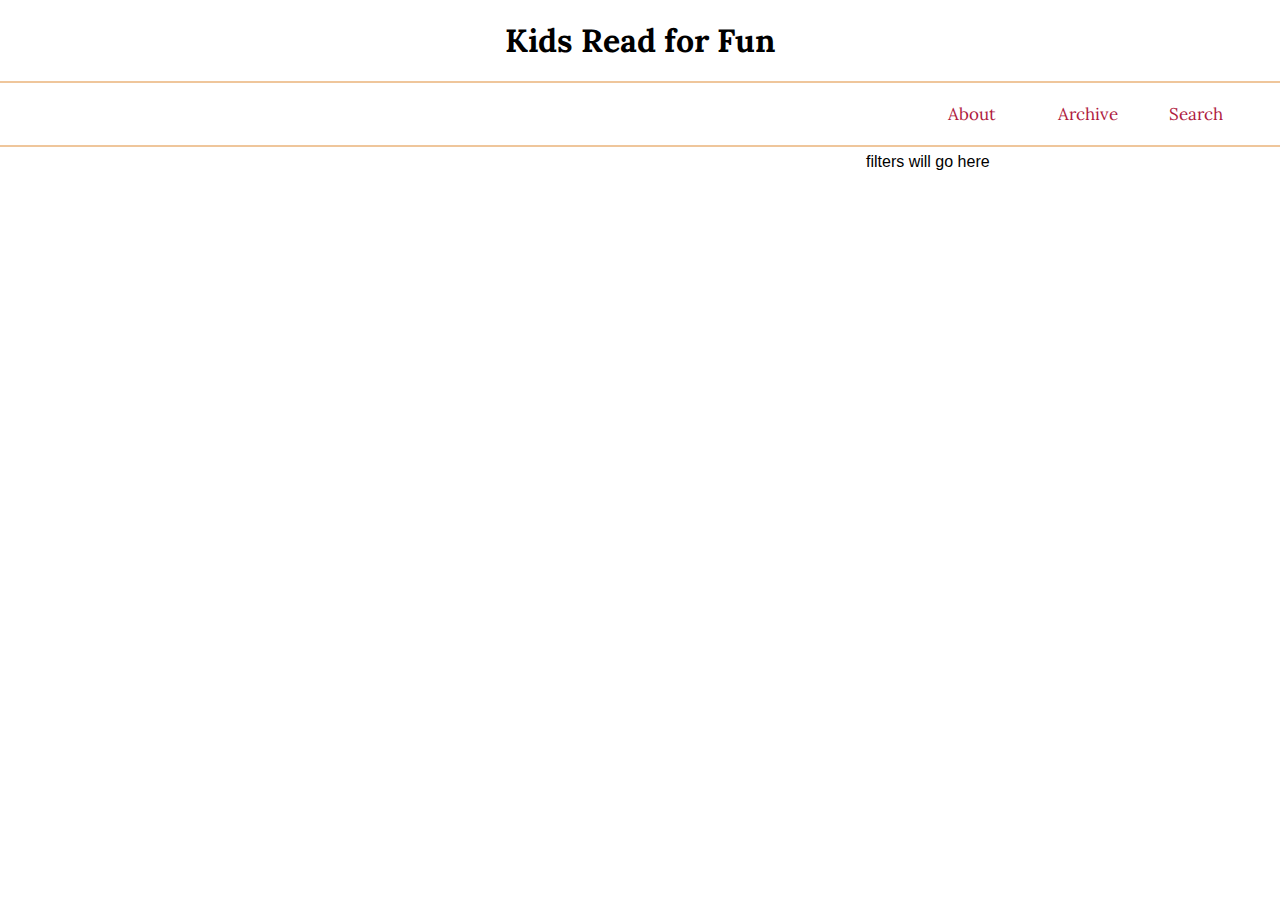
<file: blog/index.html>
<!DOCTYPE html>
<html lang="en">
<head>
    <meta charset="UTF-8">
    <meta name="viewport" content="width=device-width, initial-scale=1.0">
    <title>Blog</title>
    <link rel="stylesheet" href="blog.css">
    <script src="blog.js" defer></script>
    <meta description="realy cool blog">
</head>
<body>
<header>
    <h1 class="title">Kids Read for Fun</h1>
    <nav class="menu">
        <ul>
            <li><a href="#">About</a></li>
            <li><a href="#">Archive</a></li>
            <li><a href="#">Search</a></li>
        </ul>
    </nav>
</header>
    <main>
    <div class="book-section">
        <!-- <div class="info">
            <p>July 5, 2022</p>
            <p>10-14</p>
            <p>Fantasy</p>
            <p>****</p>
        </div>
        <div class="book">
            <h2 class="red">Septimus Heap Book One: Magyk</h2>
            <img src="https://upload.wikimedia.org/wikipedia/en/5/5f/Magkycover2.jpg" class="book-img">
            <p class="book-description">If you enjoy stories about seventh sons of seventh sons and magyk this is the book for you.</p>
        </div>
    </div>
    <div class="book-section">
        <div class="info">
            <p>December 12, 2021</p>
            <p>12-16</p>
            <p>Fantasy</p>
            <p>****</p>
        </div>
        <div class="book">
            <h2 class="red">Magnus Chase Book One: Sword of Summer</h2>
            <img src="https://books.google.com/books/content/images/frontcover/xWuyBAAAQBAJ?fife=w300" class="book-img">
            <p class="book-description">The anticipated new novel by Rick Riordan. After Greek mythology (Percy Jackson), Greek/Roman (Heroes of Olympus), and Egyptian (Kane Chronicles), Rick decides to try his hand with Norse Mythology, and the end result is good.</p>
        </div> -->
    </div>
    <div class="filters">
        <p>filters will go here</p>
    </div>
    </main>
</body>
</html>
</file>
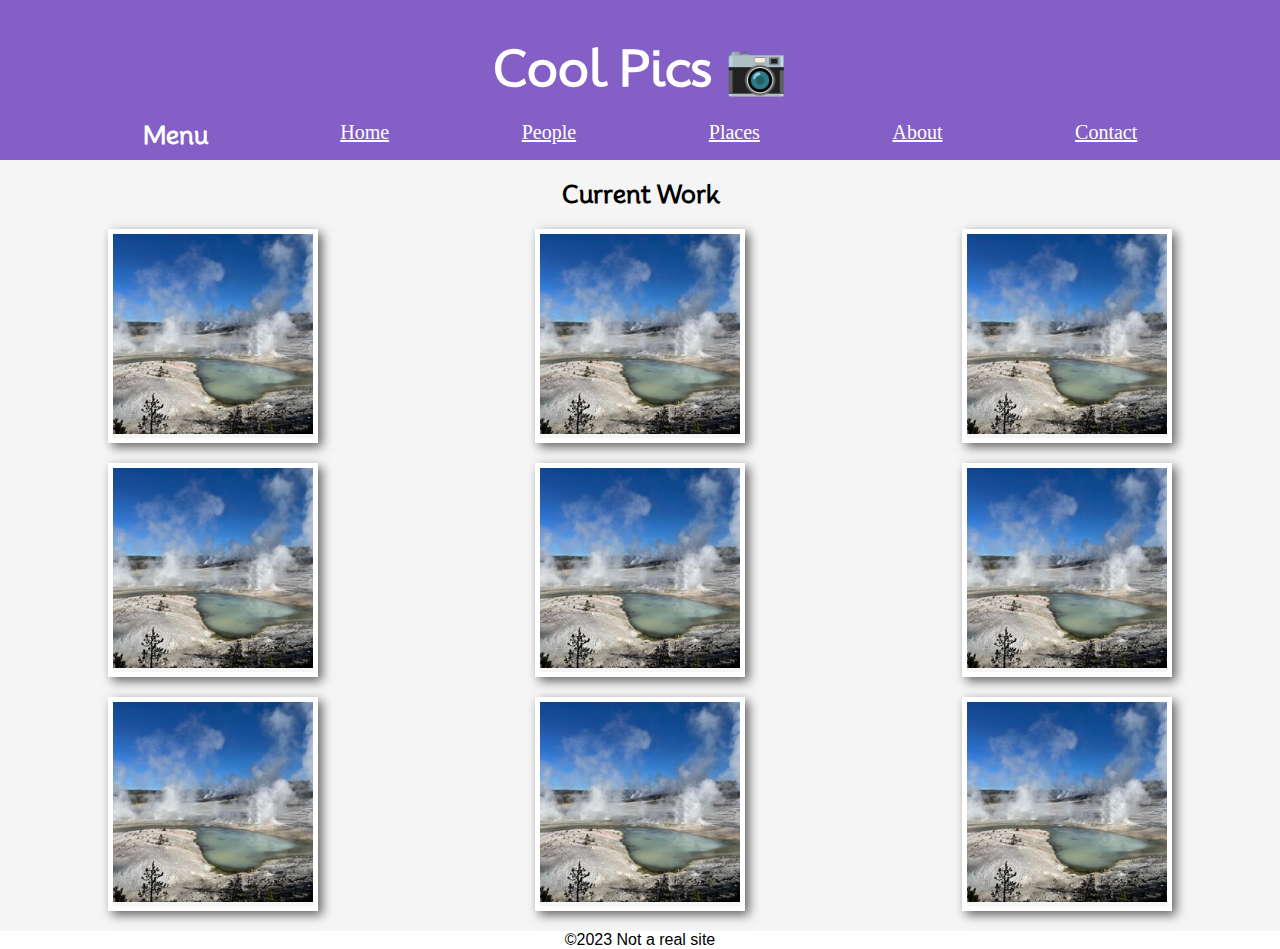
<file: coolpics/index.html>
<!DOCTYPE html>
<html lang="en">
<head>
    <meta charset="UTF-8">
    <meta name="viewport" content="width=device-width, initial-scale=1.0">
    <title>Coolpics</title>
    <meta name="author" content="anderson_packer">
    <link rel="stylesheet" href="coolpics.css">
    <script href="coolpics.js"></script>
</head>
<body>
    <header>
        <h1 class="title">Cool Pics 📷</h1>
        <div class="menu">
            <h2>Menu</h2>
            <a href="index.html">Home</a>
            <a href="index.html">People</a>
            <a href="index.html">Places</a>
            <a href="index.html">About</a>
            <a href="index.html">Contact</a>
        </div>
    </header>
    <main>
        <h2 class="work">Current Work</h2>
        <section class="gallery">
            <figure>  
                <img src="norris-sm.jpeg" alt="picture">
            </figure>
            <figure>  
                <img src="norris-sm.jpeg" alt="picture">
            </figure>
            <figure>  
                <img src="norris-sm.jpeg" alt="picture">
            </figure>
            <figure>  
                <img src="norris-sm.jpeg" alt="picture">
            </figure>
            <figure>  
                <img src="norris-sm.jpeg" alt="picture">
            </figure>
            <figure>  
                <img src="norris-sm.jpeg" alt="picture">
            </figure>
            <figure>  
                <img src="norris-sm.jpeg" alt="picture">
            </figure>
            <figure>  
                <img src="norris-sm.jpeg" alt="picture">
            </figure>
            <figure>  
                <img src="norris-sm.jpeg" alt="picture">
            </figure>
        </section>
    </main>
    <footer>
        <p class="copyrite">©2023 Not a real site</p>
    </footer>
</body>
</html>
</file>
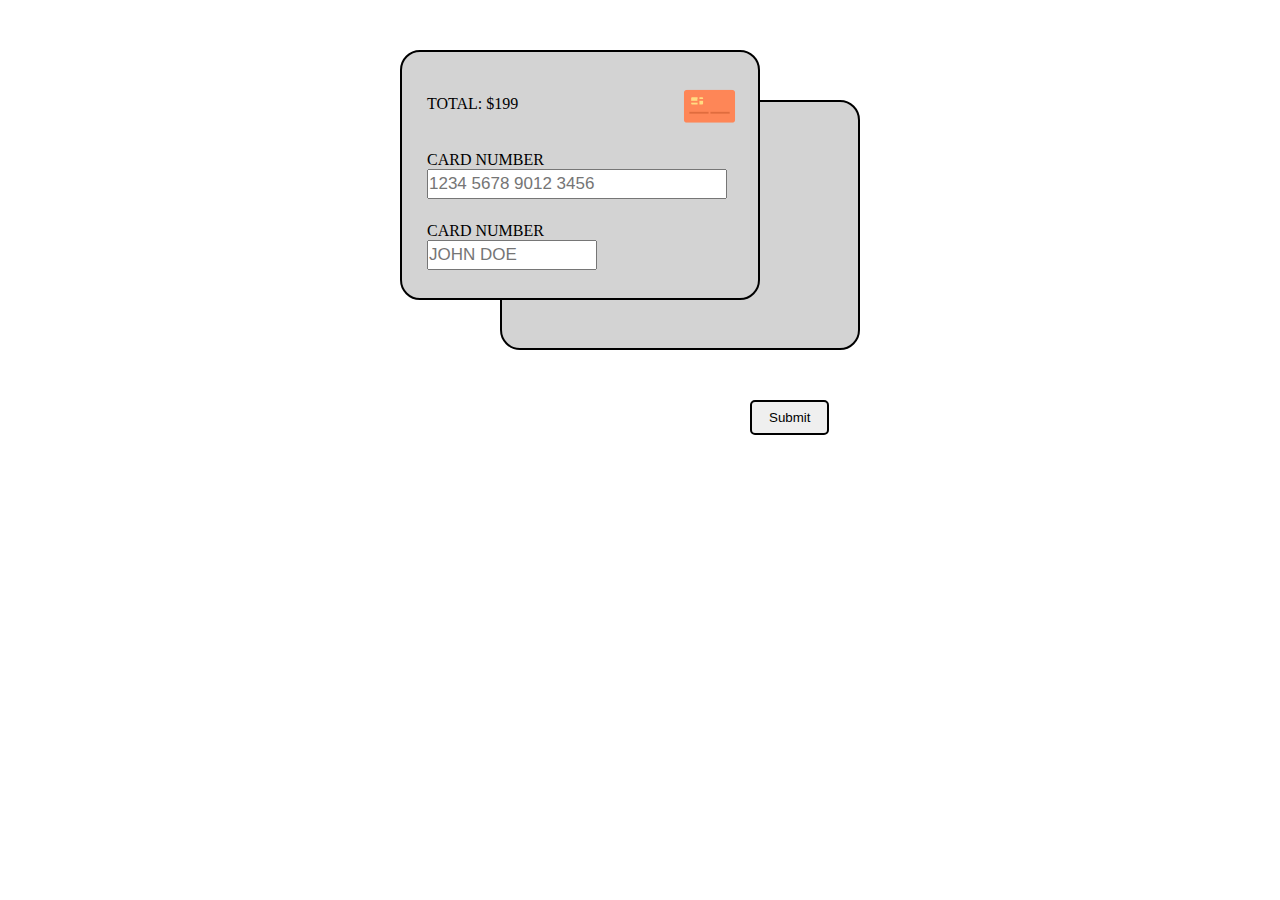
<file: creditcard/index.html>
<!DOCTYPE html>
<html lang="en">
<head>
    <meta charset="UTF-8">
    <meta name="viewport" content="width=device-width, initial-scale=1.0">
    <title>Credit Card Info</title>
    <link rel="stylesheet" href="style.css">
</head>
<body>
    <form>
    <div class="front">
        <p>TOTAL: $199</p>
        <div class="number">
            <label for="card-number">CARD NUMBER</label>
            <input type="text" placeholder="1234 5678 9012 3456" id="card-number" name="card-number">
        </div>
        <img class="card-image" src="[data-uri]" height="55px">
        <div class="card-holder">
            <label for="holder">CARD NUMBER</label>
            <input type="text" placeholder="JOHN DOE" id="holder" name="holder">
        </div>
    </div>
    <div class="back">
        <h1>back</h1>
    </div>
    </form>
    <button class="submit">Submit</button>
</body>
</html>
</file>
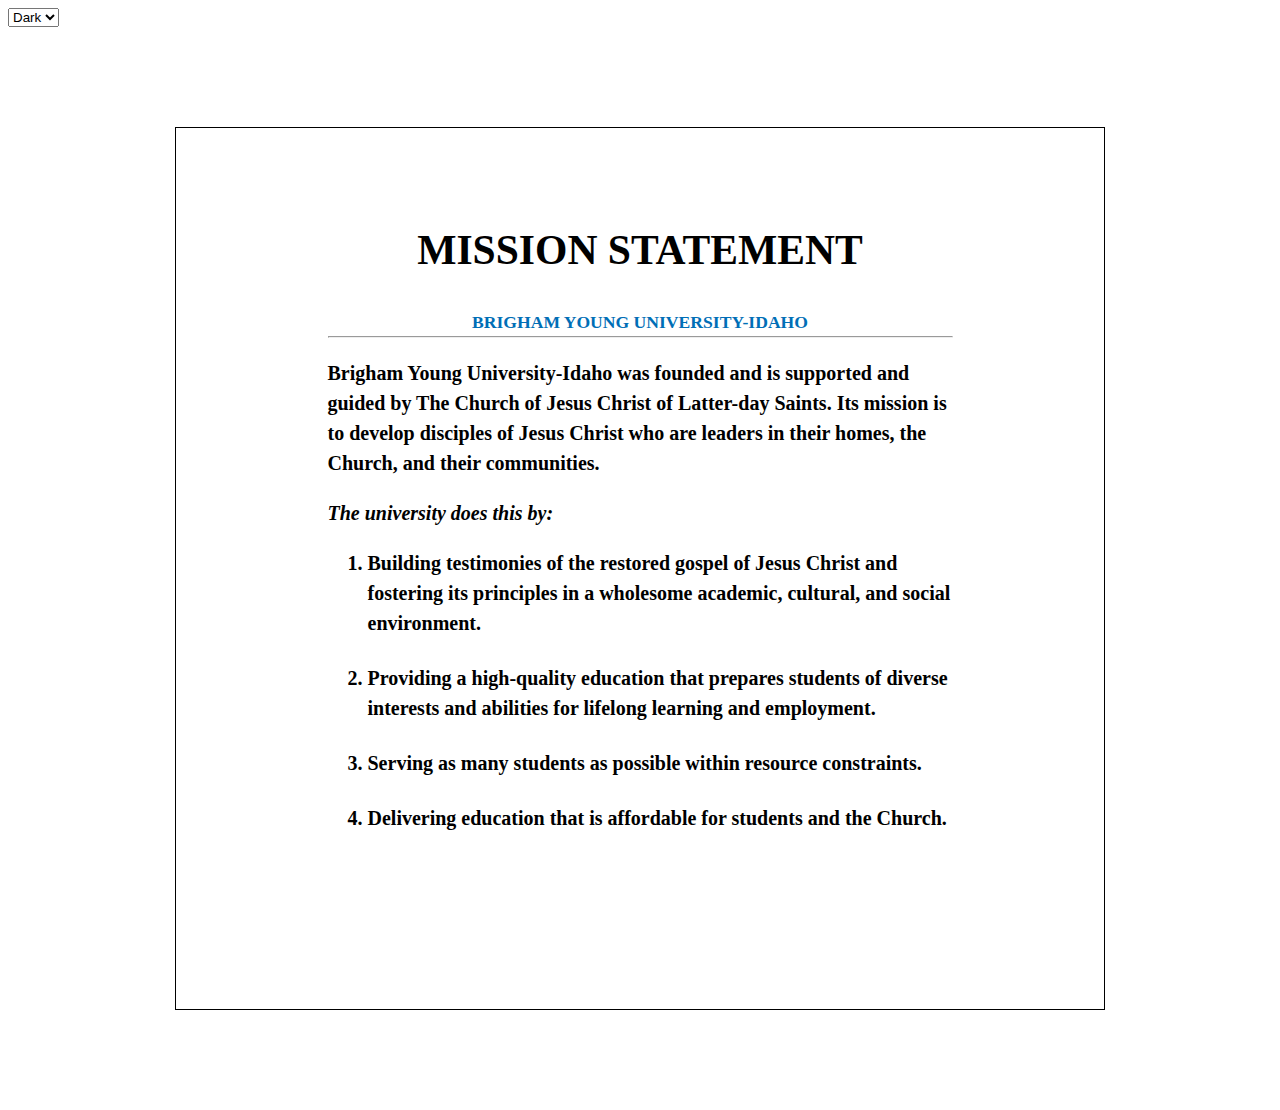
<file: mission/index.html>
<!DOCTYPE html>
<html lang="en">
<head>
    <meta charset="UTF-8">
    <meta name="viewport" content="width=device-width, initial-scale=1.0">
    <title>Mission Statement</title>
    <meta name="description" content="the mission statement of BYUIdaho">
    <meta name="author" content="Anderson Packer">
    <link rel="stylesheet" href="style.css">
    <script src="mission.js" defer></script>
</head>
<body class="dark">
    <select id="themeSelector">
        <option value="dark">Dark</option>
        <option value="light">Light</option>
    </select>
    <div class="content">
        <header>
            <h1>MISSION STATEMENT</h1>
            <h2>BRIGHAM YOUNG UNIVERSITY-IDAHO</h2>
            <hr>
        </header>
        <main>
            <p>Brigham Young University-Idaho was founded and is supported and guided by The Church of Jesus Christ of Latter-day Saints. Its mission is to develop disciples of Jesus Christ who are leaders in their homes, the Church, and their communities.</p>

            <p><em>The university does this by:</em></p>

            <ol class="list">
                <li>Building testimonies of the restored gospel of Jesus Christ and fostering its principles in a wholesome academic, cultural, and social environment.</li>
                <li>Providing a high-quality education that prepares students of diverse interests and abilities for lifelong learning and employment.</li>
                <li>Serving as many students as possible within resource constraints.</li>
                <li>Delivering education that is affordable for students and the Church.</li>
            </ol>
        </main>
        <footer>
            <img class="logo" src="byui-logo_white.png" alt="BYUI logo">
        </footer>
    </div>
</body>
</html>
</file>
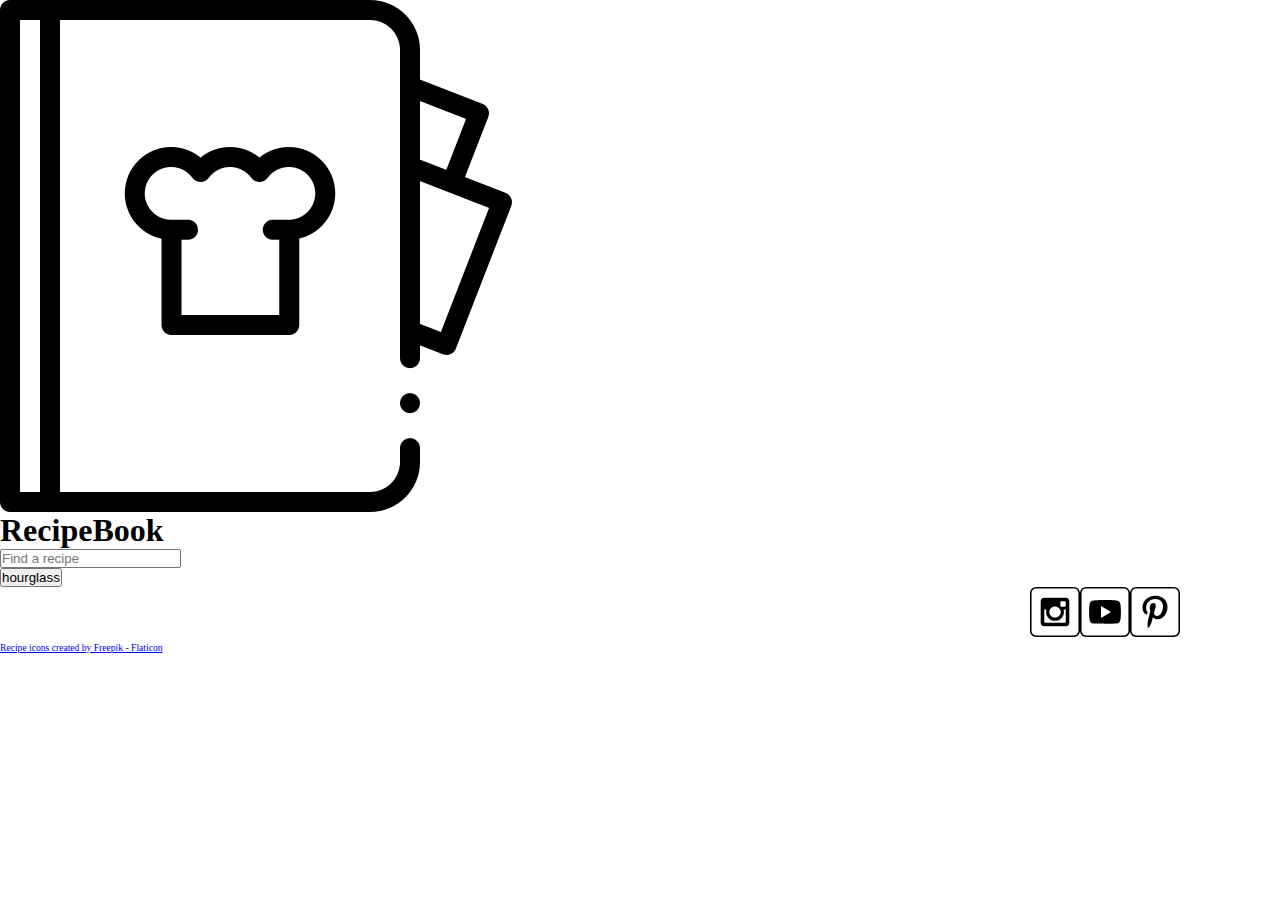
<file: recipes/index.html>
<!DOCTYPE html>
<html lang="en">
<head>
    <meta charset="UTF-8">
    <meta name="viewport" content="width=device-width, initial-scale=1.0">
    <title>Recipes</title>
    <meta name="description" content="Free delicious recipes" />
    <meta name="keywords" content="pie, cake, baking" />
    <meta name="author" content="Anderson Packer" />
    <link rel="stylesheet" href="recipes.css">
    <script source="recipes.js" defer></script>
    <script source="recipes.mjs" defer></script>
</head>
<header>
    <div class="title">
        <img src="images/recipe-book.png" alt="recipe book" class="logo">
        <h1 class="">RecipeBook</h1>
    </div>    
</header>
<body>
    <div class="search">
        <form>
            <input type="text" placeholder="Find a recipe" id="search" name="search">
        </form>
        <button>hourglass</button>
    </div>
</body>
<footer>
    <div class="social">
	<!-- Social media icons provided under CC from https://www.iconfinder.com/AlfredoCreates  -->
        <a href="#"><img src="images/instagram_icon.svg" alt="instagram icon"></a>
        <a href="#"><img src="images/youtube_icon.svg" alt="youtube icon"></a>
        <a href="#"><img src="images/pinterest_icon.svg" alt="pinterest icon"></a>
    </div>
    <a href="https://www.flaticon.com/free-icons/recipe" title="recipe icons" class="flaticon">Recipe icons created by Freepik - Flaticon</a>
</footer>
</html>
</file>
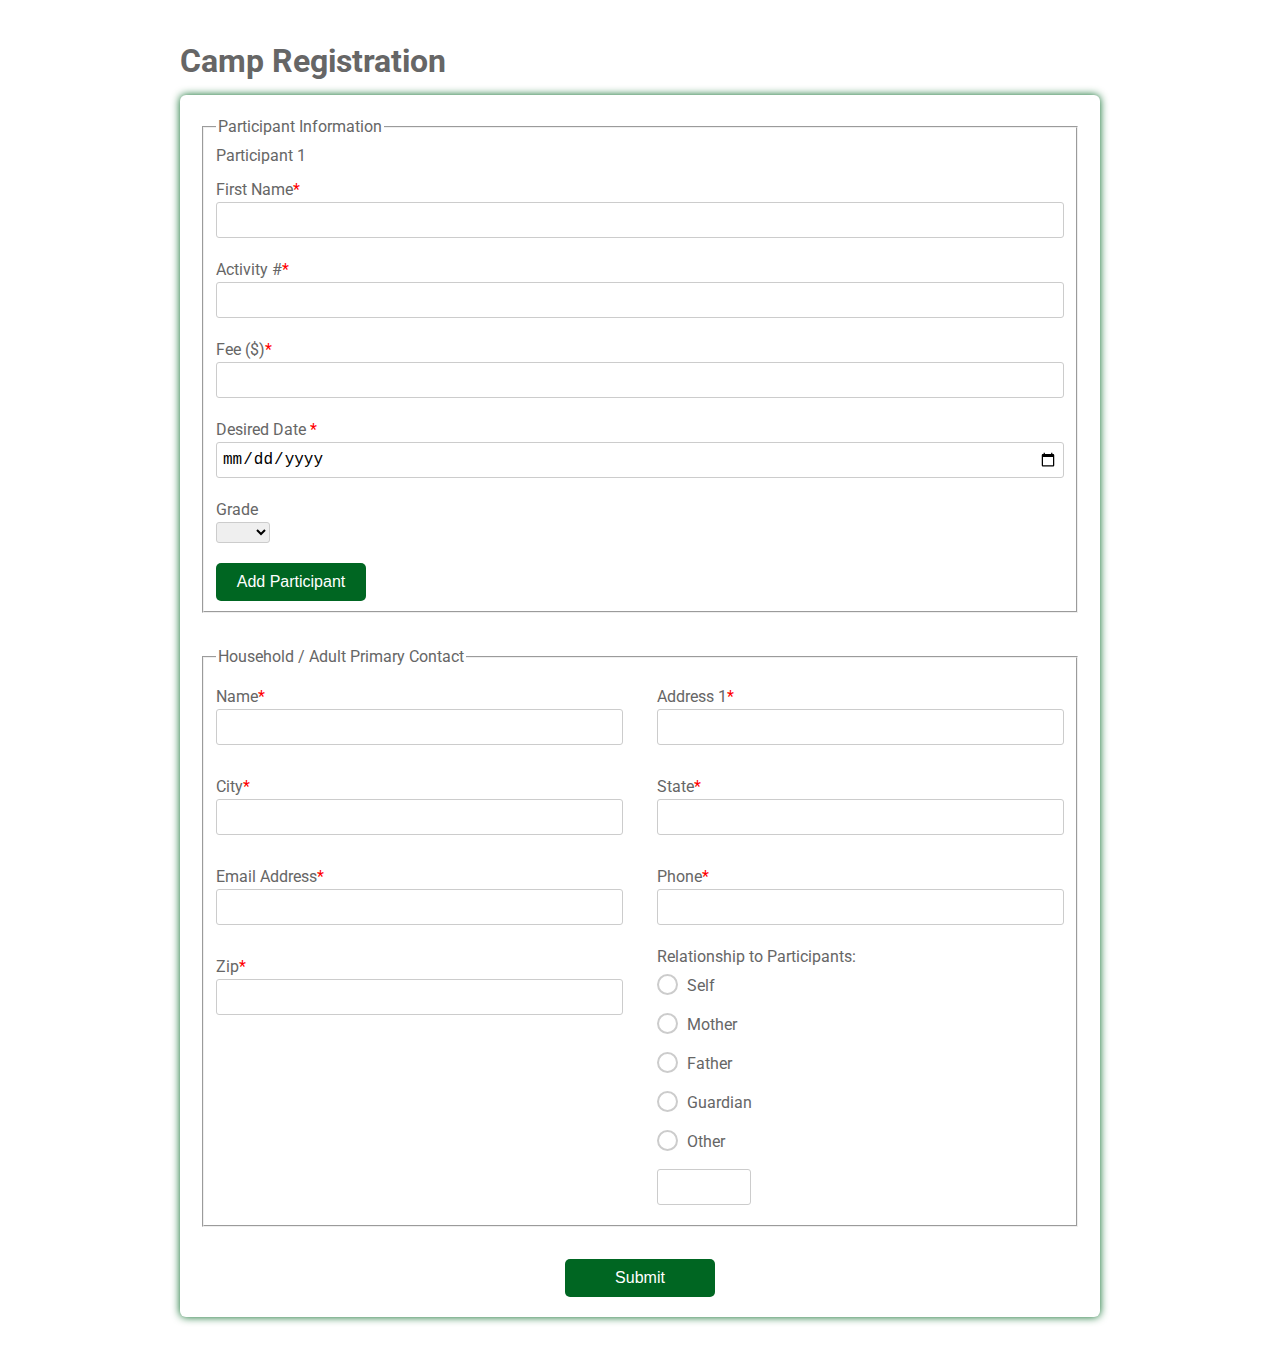
<file: register/index.html>
<html><!-- Example based off of https://www.w3docs.com/learn-html/html-form-templates.html --><head>
    <title>Camp Registration</title>
    <link href="https://fonts.googleapis.com/css?family=Roboto:300,400,500,700" rel="stylesheet">
    <link rel="stylesheet" href="register.css">
    </head>
  <body>
    <div class="testbox">
      <h1>Camp Registration</h1>
      <form>
        <fieldset class="participants">
          <legend>Participant Information</legend>
          <section class="participant1">
            <p>Participant 1</p>
            <div class="item">
              <label for="fname"> First Name<span>*</span></label>
              <input id="fname" type="text" name="fname" value="" required="">
            </div>
            <div class="item activities">
              <label for="activity">Activity #<span>*</span></label>
              <input id="activity" type="text" name="activity">
            </div>
            <div class="item">
              <label for="fee">Fee ($)<span>*</span></label>
              <input id="fee" type="number" name="fee">
            </div>
            <div class="item">
              <label for="date">Desired Date <span>*</span></label>
              <input id="date" type="date" name="date">
            </div>
            <div class="item">
              <p>Grade</p>
              <select>
                <option selected="" value="" disabled=""></option>
                <option value="1">1st</option>
                <option value="2">2nd</option>
                <option value="3">3rd</option>
                <option value="4">4th</option>
                <option value="5">5th</option>
                <option value="6">6th</option>
                <option value="7">7th</option>
                <option value="8">8th</option>
                <option value="9">9th</option>
                <option value="10">10th</option>
                <option value="11">11th</option>
                <option value="12">12th</option>
              </select>
            </div>
          </section>
          <button type="button" id="add">Add Participant</button>
        </fieldset>

        <fieldset>
          <legend>Household / Adult Primary Contact</legend>
          <div class="columns">
            <div class="item">
              <label for="adult_name">Name<span>*</span></label>
              <input id="adult_name" type="text" name="adult_name">
            </div>

            <div class="item">
              <label for="address1">Address 1<span>*</span></label>
              <input id="address1" type="text" name="address1">
            </div>

            <div class="item">
              <label for="city">City<span>*</span></label>
              <input id="city" type="text" name="city">
            </div>
            <div class="item">
              <label for="state">State<span>*</span></label>
              <input id="state" type="text" name="state">
            </div>
            <div class="item">
              <label for="eaddress">Email Address<span>*</span></label>
              <input id="eaddress" type="text" name="eaddress">
            </div>
            <div class="item">
              <label for="phone">Phone<span>*</span></label>
              <input id="phone" type="tel" name="phone">
            </div>
            <div class="item">
              <label for="zip">Zip<span>*</span></label>
              <input id="zip" type="text" name="zip">
            </div>

            <div class="question">
              <label>Relationship to Participants:</label>
              <div class="question-answer">
                <div>
                  <input type="radio" value="self" id="radio_3" name="relationship">
                  <label for="radio_3" class="radio"><span>Self</span></label>
                </div>
                <div>
                  <input type="radio" value="mother" id="radio_4" name="relationship">
                  <label for="radio_4" class="radio"><span>Mother</span></label>
                </div>
                <div>
                  <input type="radio" value="father" id="radio_5" name="relationship">
                  <label for="radio_5" class="radio"><span>Father</span></label>
                </div>
                <div>
                  <input type="radio" value="guardian" id="radio_6" name="relationship">
                  <label for="radio_6" class="radio"><span>Guardian</span></label>
                </div>
                <div>
                  <input type="radio" value="other" id="radio_7" name="relationship">
                  <label for="radio_7" class="radio"><span>Other</span></label>
                  <input type="text">
                </div>
              </div>
            </div>
          </div>
        </fieldset>
        <div class="btn-block">
          <button type="submit" id="submitButton">Submit</button>
        </div>
      </form>
      <section id="summary"></section>
    </div>
  

</body></html>
</file>
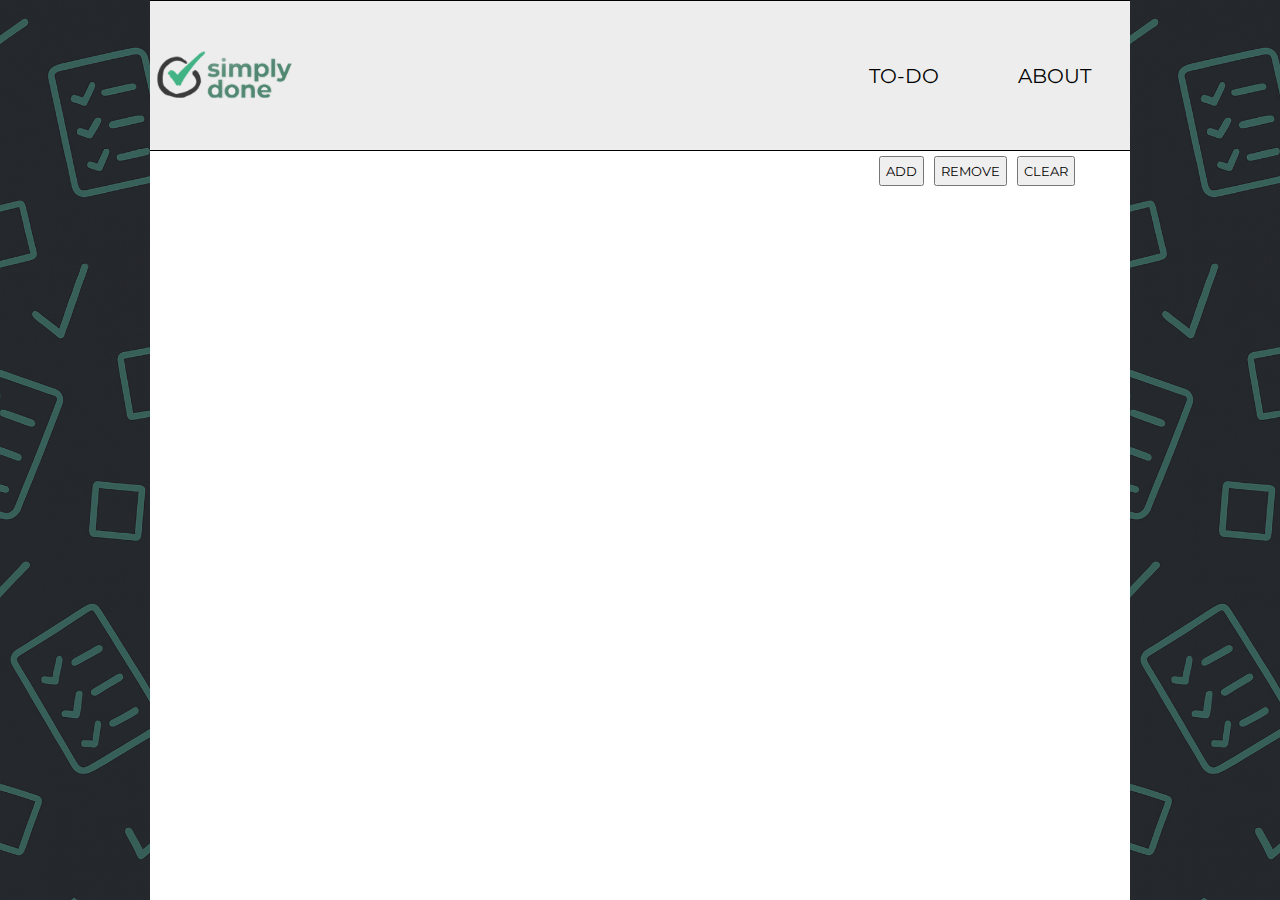
<file: simply-done/index.html>
<!DOCTYPE html>
<html lang="en">
<head>
    <meta charset="UTF-8">
    <meta name="viewport" content="width=device-width, initial-scale=1.0">
    <link rel="stylesheet" href="style.css">
    <title>SimplyDone</title>
    <script src="simplydone.js" defer></script>
</head>
<body>
    <header>
        <img src="logo.png" class="logo" alt="simply done logo">
        <div class="menu">
                <div class="menu-item">
                    <a href="index.html">TO-DO</a>
                </div>
                <div class="menu-item">
                    <a href="about.html">ABOUT</a>
                </div>
        </div>
    </header>
    <main>
        <div class="sidebar right"></div>
        <div class="sidebar left"></div>
        <div class="content">
            <div class="buttons">
                <button class="add">ADD</button>
                <button class="remove">REMOVE</button>
                <button class="clear">CLEAR</button>
            </div>
            <div class="list">

            </div>
        </div>
    </main>
    <footer>

    </footer>
</body>
</html>
</file>
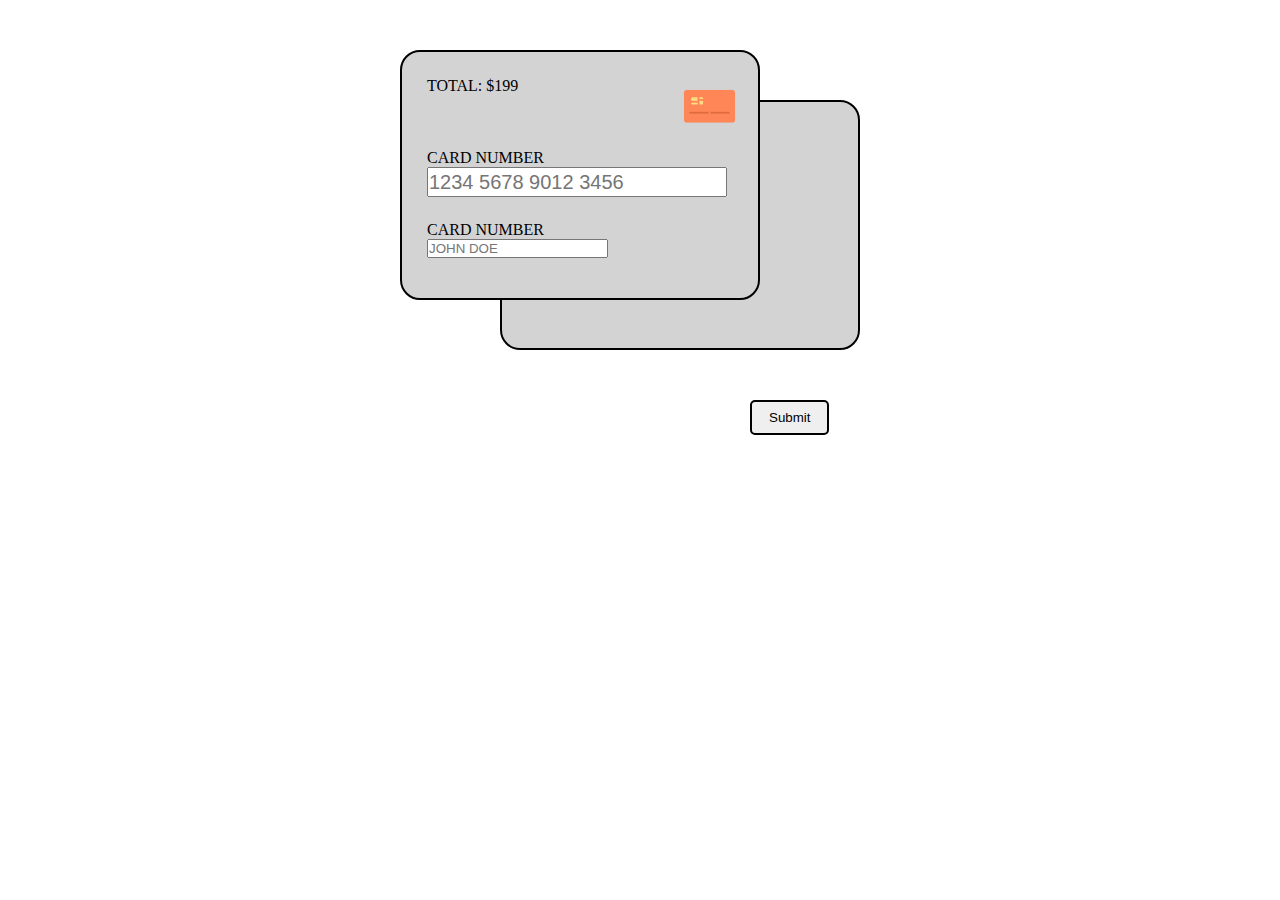
<file: blog/creditcard/index.html>
<!DOCTYPE html>
<html lang="en">
<head>
    <meta charset="UTF-8">
    <meta name="viewport" content="width=device-width, initial-scale=1.0">
    <title>Credit Card Info</title>
    <link rel="stylesheet" href="style.css">
</head>
<body>
    <form>
    <div class="front">
        <p>TOTAL: $199</p>
        <div class="number">
        <label for="card-number">CARD NUMBER</label>
        <input type="text" placeholder="1234 5678 9012 3456" id="card-number" name="card-number">
        </div>
        <img class="card-image" src="[data-uri]" height="55px">
        <div class="card-holder">
        <label for="holder">CARD NUMBER</label>
        <input type="text" placeholder="JOHN DOE" id="holder" name="holder">
        </div>
    </div>
    <div class="back">
        <h1>back</h1>
    </div>
    </form>
    <button class="submit">Submit</button>
</body>
</html>
</file>
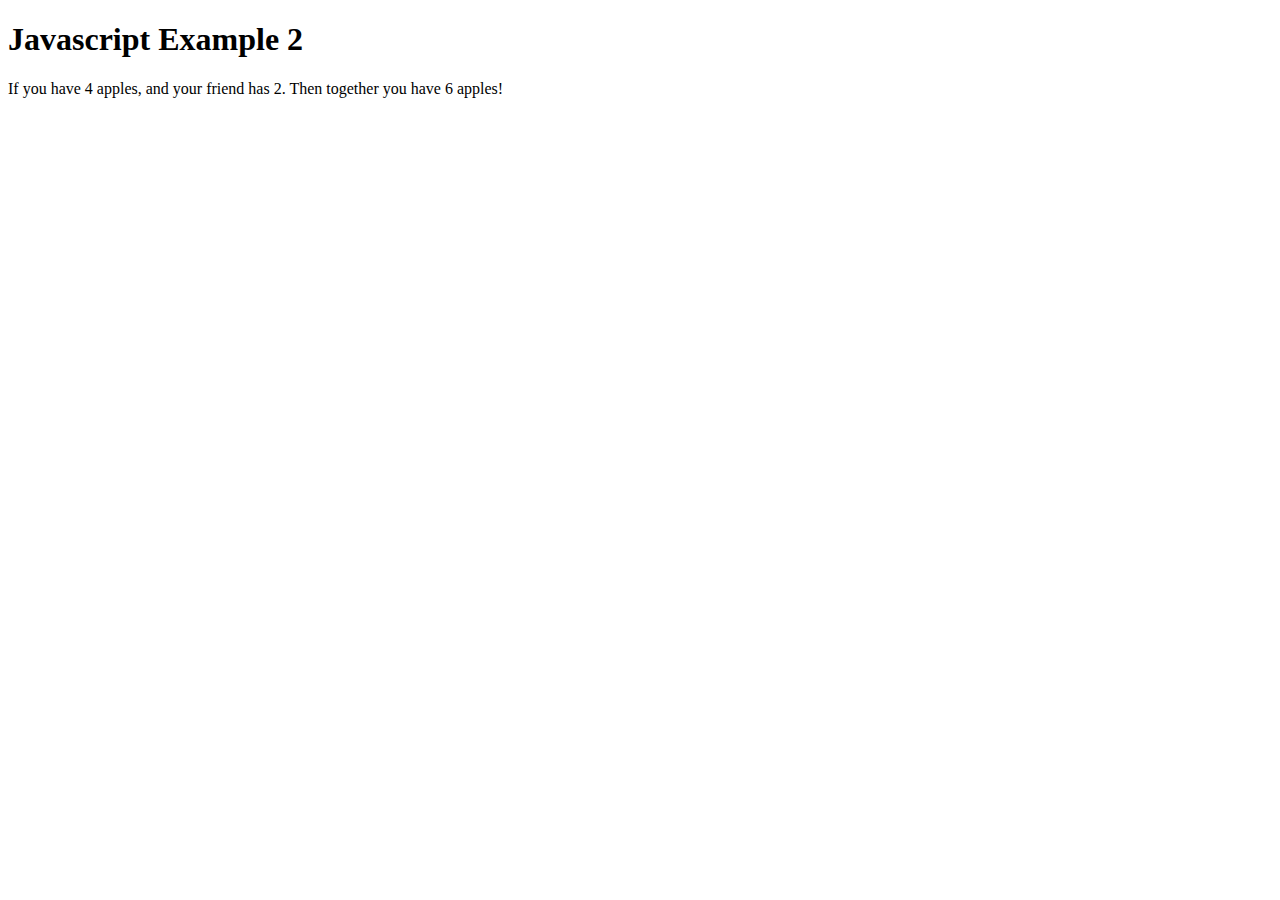
<file: cheese.html>
<!DOCTYPE html>
<html lang="en">
<head>
    <meta charset="UTF-8">
    <meta name="viewport" content="width=device-width, initial-scale=1.0">
    <script src="cheese.js" defer></script>
    <title>Document</title>
</head>
<body>
    <h1>Javascript Example 2</h1>
    <p>If you have <span id="myAppleElement"></span> apples, and your friend has
        <span id="friendAppleElement"></span>. Then together you have
        <span id="totalApplesElement"></span> apples!</p>
</body>
</html>
</file>
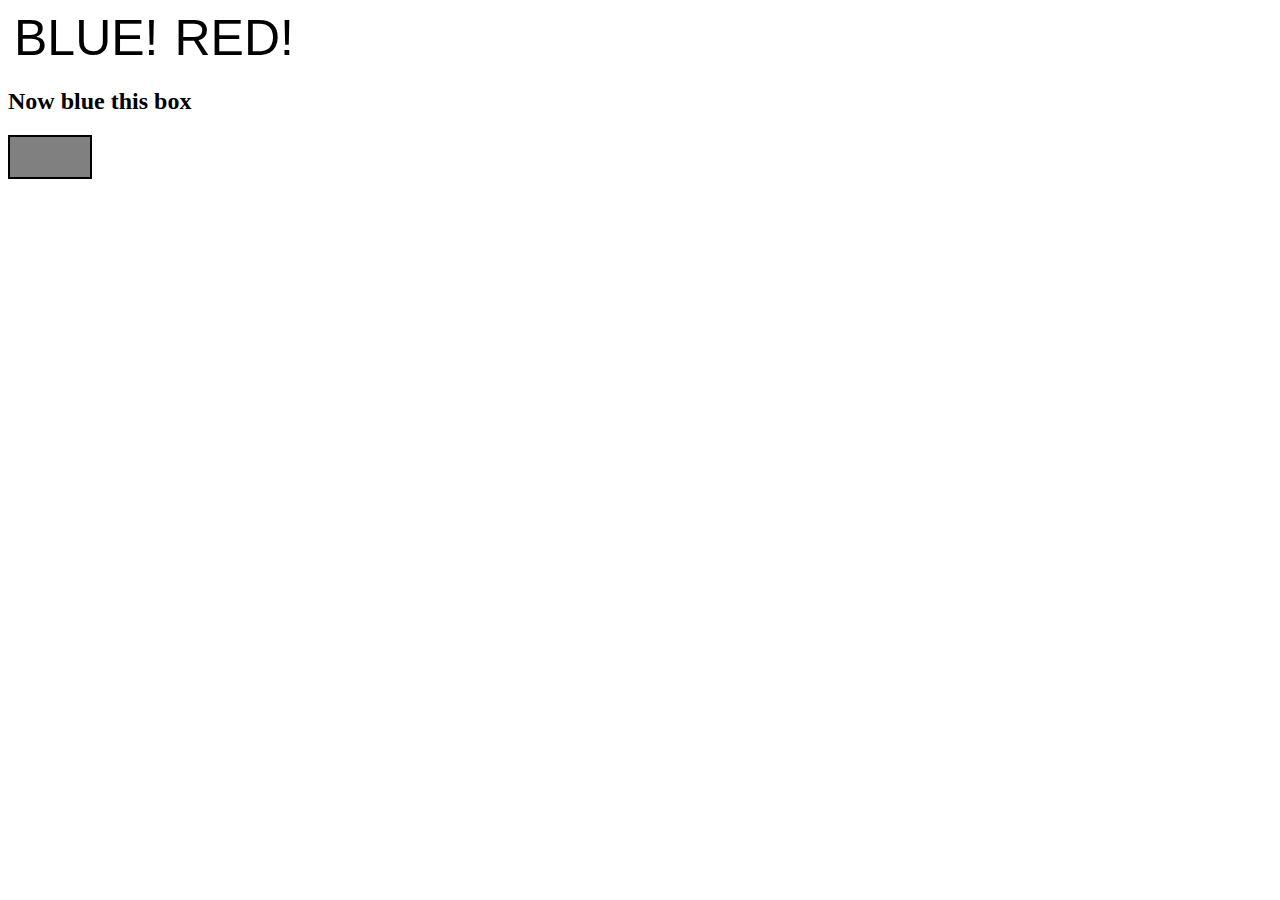
<file: clicky.html>
<!DOCTYPE html>
<html lang="en">
<head>
    <meta charset="UTF-8">
    <meta name="viewport" content="width=device-width, initial-scale=1.0">
    <link rel="stylesheet" href="clicky.css">
    <script src="clicky.js" defer></script>
    <title>Document</title>
</head>
<body>
    <button class="blue_button">BLUE!</button>
    <button class="red_button">RED!</button>
    <h2>Now blue this box</h2>
    <div class="box"></div>
    <h2 class="hide">NOT RED!</h2>
</body>
</html>
</file>
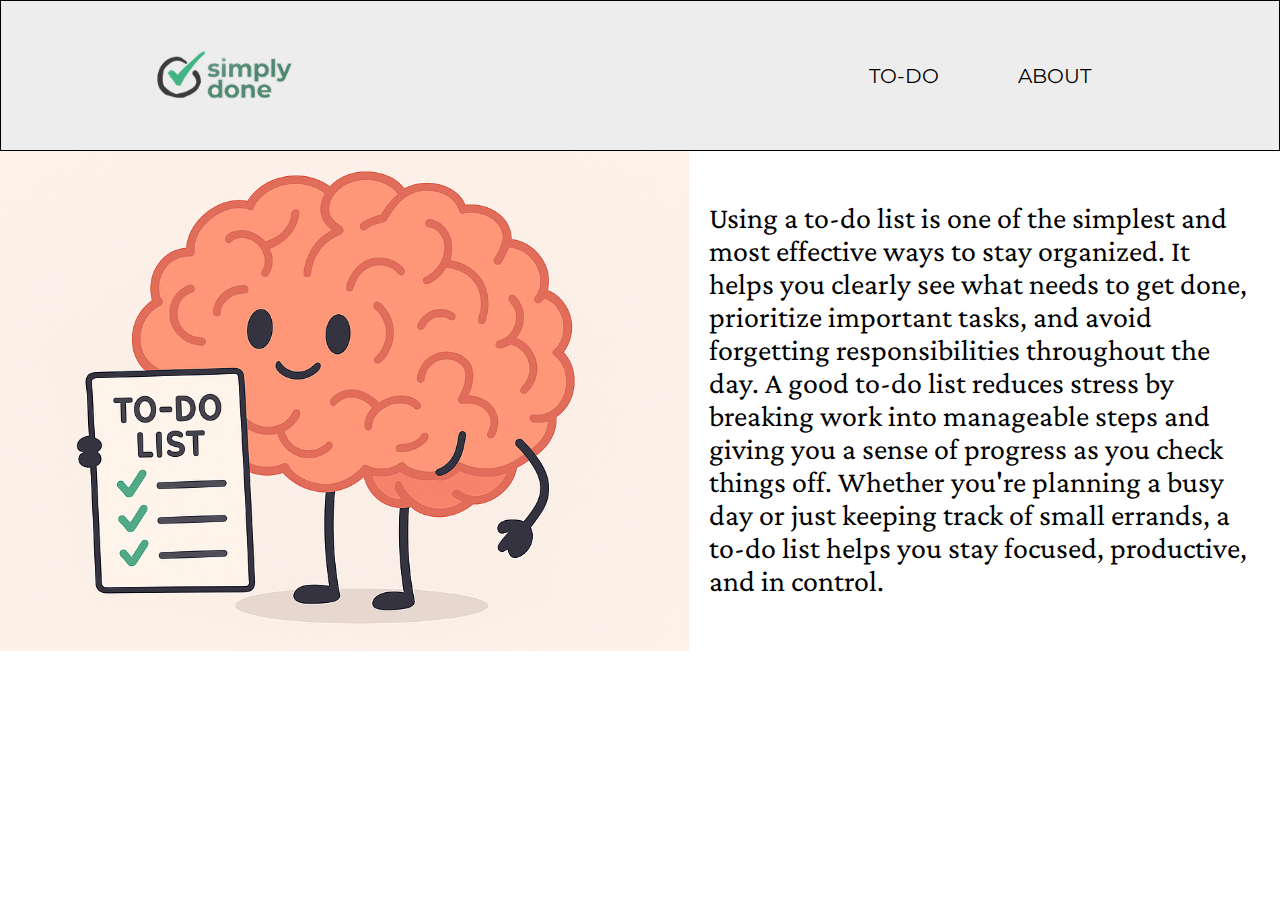
<file: simply-done/about.html>
<!DOCTYPE html>
<html lang="en">
<head>
    <meta charset="UTF-8">
    <meta name="viewport" content="width=device-width, initial-scale=1.0">
    <link rel="stylesheet" href="style.css">
    <title>SimplyDone</title>
</head>
<body>
    <header>
        <img src="logo.png" class="logo" alt="simply done logo">
        <div class="menu">
                <div class="menu-item">
                    <a href="index.html">TO-DO</a>
                </div>
                <div class="menu-item">
                    <a href="about.html">ABOUT</a>
                </div>
        </div>
    </header>
    <main>
        <div class="picturewords">
            <img src="about.png" class="brain" alt="brain holding a to-do list">
            <p class="about">Using a to-do list is one of the simplest and most effective ways to stay organized. It helps you clearly see what needs to get done, prioritize important tasks, and avoid forgetting responsibilities throughout the day. A good to-do list reduces stress by breaking work into manageable steps and giving you a sense of progress as you check things off. Whether you're planning a busy day or just keeping track of small errands, a to-do list helps you stay focused, productive, and in control.</p>
        </div>
    </main>
    <footer>

    </footer>
</body>
</html>
</file>
<file: blog/blog.css>
@import url('https://fonts.googleapis.com/css2?family=Agdasima:wght@400;700&family=Creepster&family=Holtwood+One+SC&family=Lora:ital,wght@0,400..700;1,400..700&family=Oswald:wght@200..700&family=Press+Start+2P&family=Prosto+One&family=Rubik+Wet+Paint&family=VT323&display=swap');

* {
    margin: 0;
    padding: 0;
}

.title {
    text-align: center;
    font-family: "lora", impact, serif;
    padding: 20px;
}

nav ul {
    display: grid;
    grid-template-columns: 10fr 1fr 1fr 1fr;
    list-style: none;
    gap: 20px;
    padding: 20px;
}


nav li:nth-child(1) {
  grid-column:2;
}

nav li:nth-child(2) {
  grid-column: 3;
}

nav li:nth-child(3) {
  grid-column: 4;
}


nav a {
    text-decoration: none;
    color: #AF1B3F;
    font-family: "Lora", Impact, serif;
    font-size: 17px;
}

.menu {
    border-top: 2px solid #EFC69B ;
    border-bottom: 2px solid #EFC69B;

}

main {
    display: grid;
    grid-template-columns: 2fr 1fr;
    gap: 20px;
    font-family: Helvetica, Arial, sans-serif;
}

.book-section {
    grid-column: 1;
  display: grid;
  grid-template-columns: 2fr 4fr;
}

.info {
    grid-column: 1;
}

.book {
    grid-column: 2;
    margin: 0 auto;
}

.filters {
    grid-column: 2;
}



/* .first-book {
    grid-row: 1;
}

.second-book {
    grid-row: 2;
} */

main h2 {
    color: #AF1B3F;
    font-family: "Lora", Arial, sans-serif;
    font-size: 25px;
    padding: 15px 0px 0px 0px;
}

p {
    font-size: 16px;
    padding: 6px
}

.book-img {
    display: block;
    margin-left: 6%;
    height: 275px;
    padding: 20px;
}
</file>
<file: coolpics/coolpics.css>
@import url("https://fonts.googleapis.com/css2?family=Mooli&display=swap");

* {
    margin: 0;
    padding: 0;
  }
  
body {
    align-content: center;
    text-align:center;
}

main {
    background-color: whitesmoke;
}

h1, h2 {
    font-family: "Mooli";
}

h1 {
    margin-top: 20px;
    margin-bottom: 15px;
    padding: 8px;
    font-size: 50px;
}

.menu {
    margin: 0 auto;
}

header {
    background-color: #845FC5;
    color: white;
    padding: 10px;
    margin: 0;
}

.work {
    padding: 20px;
}

a {
    color: white;
    font-size: 20px;
}

p {
    font-family: Arial, Helvetica,sans-serif;
}

.gallery {
    display: grid;

}
figure {
    max-width: 200px;
    margin:0 auto 20px auto;
    padding: 0;
    border: 5px solid white;
    box-shadow: 4px 4px 10px rgba(0, 0, 0, 0.6);
}

img {
    max-width: 100%;
    width: 200px;
    height: 200px;
    object-fit: cover;
    margin: 0px;
    padding: 0px;
}

@media screen and (min-width: 500px) {
    .gallery {
      grid-template-columns: 1fr 1fr;
    }
    .menu {
    }
  }

@media screen and (min-width: 800px) {
    .gallery {
        grid-template-columns: 1fr 1fr 1fr;
    }
    .menu {
        display: flex;
        justify-content: space-evenly;
    }
}
</file>
<file: creditcard/style.css>
* {
  margin: 0;
  padding: 0;
  box-sizing: border-box;
}

body {
  font-family: lato, 'helvetica-light';
  position: relative;
  text-transform: uppercase;
  padding: 20px 0;
}

p {
    padding: 18px 0;
}

.front, .back {

    height: 250px;
    width: 360px;
    display: block;
    background-color: lightgray;
    border-radius: 20px;
    border: solid black 2px;
    position: relative;
}

.front {
    padding: 25px;
    position: absolute;
    display: grid;
    grid-template-columns: 1fr 1fr;
    grid-template-rows: 1fr 1fr 1fr;
    gap: 20px;
    top: 50px;
    left: 400px;
    z-index: 1
}

.number {
    grid-column: 1/3;
    grid-row: 2;
}

.card-holder {
    grid-row: 3;
}

#holder {
    width: 170px;
}

.back {
    position: absolute;
    top: 100px;
    left: 500px;
    z-index: 0
}

.front img {
    position: absolute;
    top: 25px;
    left: 280px;
}

.submit {
    padding: 8px 17px;
    position: absolute;
    top: 400px;
    left: 750px;
    border: solid black 2px;
    border-radius: 5px;
}

#card-number {
    width: 300px;
}

.expiration {
    grid-column: 2;
    grid-row: 3;
}

input {
    font-size: 17px;
    height: 30px;
}

#exp {
    width: 50px;
}

.back {
    display: grid;
    grid-template-columns: 3fr 1fr;
    grid-template-rows: 3fr 1fr;
    padding: 15px 0 30px 0;
}

.CVC {
    grid-row: 2;
    grid-column: 2;
}

#CVC {
    width: 65px
}

.bar {
    background-color: black;
    grid-column: 1/3;
    height: 40px;
}

@media (max-width: 900px){
    .front {
    top: 50px;
    left: 100px;
}

    .back {
    top: 100px;
    left: 200px;
}

    .submit {
        left: 400px;
    }
}
</file>
<file: mission/style.css>
.content {
    margin: 100px auto;
    padding: 5% 12%;
    border: 1px, solid black;
    line-height: 1.5;
    font-weight: bold; 
    width: 625px
}

h2 {
    padding: 0px;
    margin:0px;
    color: #006EB6;
    font-size: 110%;
}

hr {margin: 0px}

h1 {
    font-size: 260%;
}

h1, h2 {
    font-family: "Times New Roman" Times, serif;
    text-align: center;
}
p {
    font-family: "Times New Roman", Times, serif;
    font-size: 20px;
}

ol {
    font-family: "Times New Roman", Times, serif;
    font-size: 20px;
}
.logo {
    display: block;
    margin:0 auto;
    width: 150px;
}

li {
    margin-bottom: 25px;
}
</file>
<file: recipes/recipes.css>
* {
    margin: 0;
    padding: 0;
    box-sizing: border-box;
}

img {
    max-width: 100%;
    height: auto;
    display: block;
    flex-shrink: 0;
}

.social {
    display: flex;
    justify-content: right;
    padding-right: 100px;
}

.social img {
    width: 50px;
    height: auto;
}

.flaticon {
    font-size: 0.6em;
}
</file>
<file: register/register.css>
* {
    box-sizing: border-box;
  }
  body {
    font-family: Roboto, Arial, sans-serif;
    font-size: 16px;
    color: #666;
    line-height: 22px;
  }

  div,
  form,
  input,
  select,
  textarea,
  label,
  p {
    padding: 0;
    margin: 0;
    outline: none;
    font-size: 16px;
    line-height: 24px;
  }

  .testbox {
    padding: 20px;
    max-width: 960px;
    margin: 0 auto;
  }
  form {
    padding: 20px;
    border-radius: 6px;
    background: #fff;
    box-shadow: 0 0 8px #006622;
  }
  fieldset {
    margin-bottom: 2em;
  }
  input,
  select,
  textarea {
    margin-bottom: 10px;
    border: 1px solid #ccc;
    border-radius: 3px;
  }
  input {
    width: 100%;
    padding: 5px;
  }
  input[type="checkbox"] {
    width: auto;
    margin-right: 1em;
  }
  input[type="date"] {
    padding: 4px 5px;
  }
  textarea {
    width: 100%;
    padding: 5px;
  }
  .item:hover p,
  .item:hover i,
  .question:hover p,
  .question label:hover,
  input:hover::placeholder {
    color: #006622;
  }
  .item input:hover,
  .item select:hover,
  .item textarea:hover {
    border: 1px solid transparent;
    box-shadow: 0 0 3px 0 #006622;
    color: #006622;
  }
  .item {
    position: relative;
    margin: 10px 0;
  }
  .item span {
    color: red;
  }


  .columns {
    display: flex;
    justify-content: space-between;
    flex-direction: row;
    flex-wrap: wrap;
  }
  .columns div {
    width: 48%;
  }

  /* Style checkbox and radio. To do this we have to hide the defaults then we create our own */
  input[type="radio"] {
    display: none;
  }
  label.radio {
    position: relative;
    display: inline-block;
    margin: 5px 20px 15px 0;
    cursor: pointer;
  }
  .question span {
    margin-left: 30px;
  }
  .question-answer label {
    display: block;
  }
  label.radio:before {
    content: "";
    position: absolute;
    left: 0;
    width: 17px;
    height: 17px;
    border-radius: 50%;
    border: 2px solid #ccc;
  }
  input[type="radio"]:checked + label:before,
  label.radio:hover:before {
    border: 2px solid #006622;
  }
  label.radio:after {
    content: "";
    position: absolute;
    top: 6px;
    left: 5px;
    width: 8px;
    height: 4px;
    border: 3px solid #006622;
    border-top: none;
    border-right: none;
    transform: rotate(-45deg);
    opacity: 0;
  }
  input[type="radio"]:checked + label:after {
    opacity: 1;
  }
  /* end style checkbox and radio */
  .btn-block {
    margin-top: 10px;
    text-align: center;
  }
  button {
    width: 150px;
    padding: 10px;
    border: none;
    border-radius: 5px;
    background: #006622;
    font-size: 16px;
    color: #fff;
    cursor: pointer;
  }
  button:hover {
    background: #00b33c;
  }
  @media (max-width: 568px) {
    .columns div {
      width: 100%;
    }
  }
</file>
<file: simply-done/style.css>
@import url('https://fonts.googleapis.com/css2?family=Montserrat:wght@400;600;700&family=Crimson+Pro:wght@400;500;600&display=swap');

:root {
    --heading-font: "Montserrat", sans-serif;
    --paragraph-font: "Crimson Pro", serif;
}

body {
    font-family: var(--paragraph-font);
}

h1, h2, h3, h4,
.menu a,
button {
    font-family: var(--heading-font);
}

* {
    margin: 0; 
    padding: 0;
}

header {
    z-index: 1;
    height: 149px;
    border: 1px solid black;
    background-color: #ededed;
}

.menu {
    display: flex;
    justify-content: right;
    flex-direction: row;
    margin: 0 150px
}

.content {
    margin: 0 200px;
}


a {
    color: black;
    text-decoration: none;
    display: block;
    height: 100%;
    width: 100%;
    align-content: center;
    font-size: 20px;
}

.sidebar {
    position: fixed;
    top: 200px;
    bottom: 0;
    width: 150px;
    background-image: url('banner.png');
    background-repeat: repeat-y;
    background-size: cover;
    z-index: 2;
}

.left {
    top: 0;
    left: 0;
}
.right {
    top: 0;
    right: 0;
}

.buttons {
    display: flex;
    justify-content: right;
}

button {
    padding: 5px;
    margin: 5px;
}

.logo {
    position: absolute;
    top: 0;
    height: 149px;
    left: 150px;
}

.item {
    display: flex;
    height: 35px;
    width: 100%;

    margin: 0;
    padding: 0;
}

.menu-item {
    height: 150px;
    width:150px;
    align-content: center;
    text-align: center;
}

.menu :hover {
    background-color: #508771;
    color: white
}

.circle {
    height: 28px;
    padding: 5px 15px 5px 5px; 
    display: block;
}

.input {
    width: 100%;
    border: none;
    align-content: center;
    font-size: 25px;
}

input:focus,
textarea:focus,
input:focus {
    outline: none;
    border: none;
}

button:hover {
    background-color: #40B385;
    color: white;
}

button:active {
    background-color: #508771;
}

.center {
    align-content: center;
}

.date {
    width: 100px;
}

.picturewords {
    display: flex;
    flex-direction: row;
}

.about {
    font-size: 30px;
    margin: 50px 20px 0 20px;
    width: 80%;
}

.brain {
    width: 100%;
    height: 500px;
    object-fit: cover;
    object-position: center;
}

@media (max-width: 700px) {

    .about {
        font-size: 20px;
    }

    .menu-item {
        width: 70px;
    }

    a {
        font-size: 15px;
    }

    .sidebar {
        display: none;
    }

    .content {
        margin: 20px
    }

    .logo {
        left: 0;
    }

    .menu {
        margin-right: 10px
    }

    .input {
        font-size: 15px;
    }
}
</file>
<file: blog/creditcard/style.css>
* {
  margin: 0;
  padding: 0;
  box-sizing: border-box;
}

body {
  font-family: lato, 'helvetica-light';
  position: relative;
  text-transform: uppercase;
  padding: 20px 0;
}

.front, .back {

    height: 250px;
    width: 360px;
    display: block;
    background-color: lightgray;
    border-radius: 20px;
    border: solid black 2px;
    position: relative;
}

.front {
    padding: 25px;
    position: absolute;
    display: grid;
    grid-template-columns: 1fr 1fr;
    grid-template-rows: 1fr 1fr 1fr;
    gap: 20px;
    top: 50px;
    left: 400px;
    z-index: 1
}

.number {
    grid-column: 1/3;
    grid-row: 2;
}

.card-holder {
    grid-row: 3;
}
.back {
    position: absolute;
    top: 100px;
    left: 500px;
    z-index: 0
}

.front img {
    position: absolute;
    top: 25px;
    left: 280px;
}

.submit {
    padding: 8px 17px;
    position: absolute;
    top: 400px;
    left: 750px;
    border: solid black 2px;
    border-radius: 5px;
}

#card-number {
    width: 300px;
    height: 30px;
    font-size: 20px;
}

@media (max-width: 900px){
    .front {
    top: 50px;
    left: 100px;
}

    .back {
    top: 100px;
    left: 200px;
}

    .submit {
        left: 400px;
    }
}
</file>
<file: clicky.css>
.blue_button {
    border: none;
    background: none;
    font-size: 50px;
}

.blue_button:hover {
    background-color: lightgrey;
}

.red_button:hover {
    background-color: lightgrey;
}

.red_button {
    border: none;
    background: none;
    font-size: 50px;
}

.blue {
    background-color: #0066ff;
}

.box.blue {
    background-color: #0066ff;
}

.box.red {
    background-color: red;
}

.box {
    height: 40px;
    width: 80px;
    background-color: gray;
    display: inline-block;
    cursor: pointer;
    border: 2px solid black;
}

.hide {
    display: none;
}
</file>
